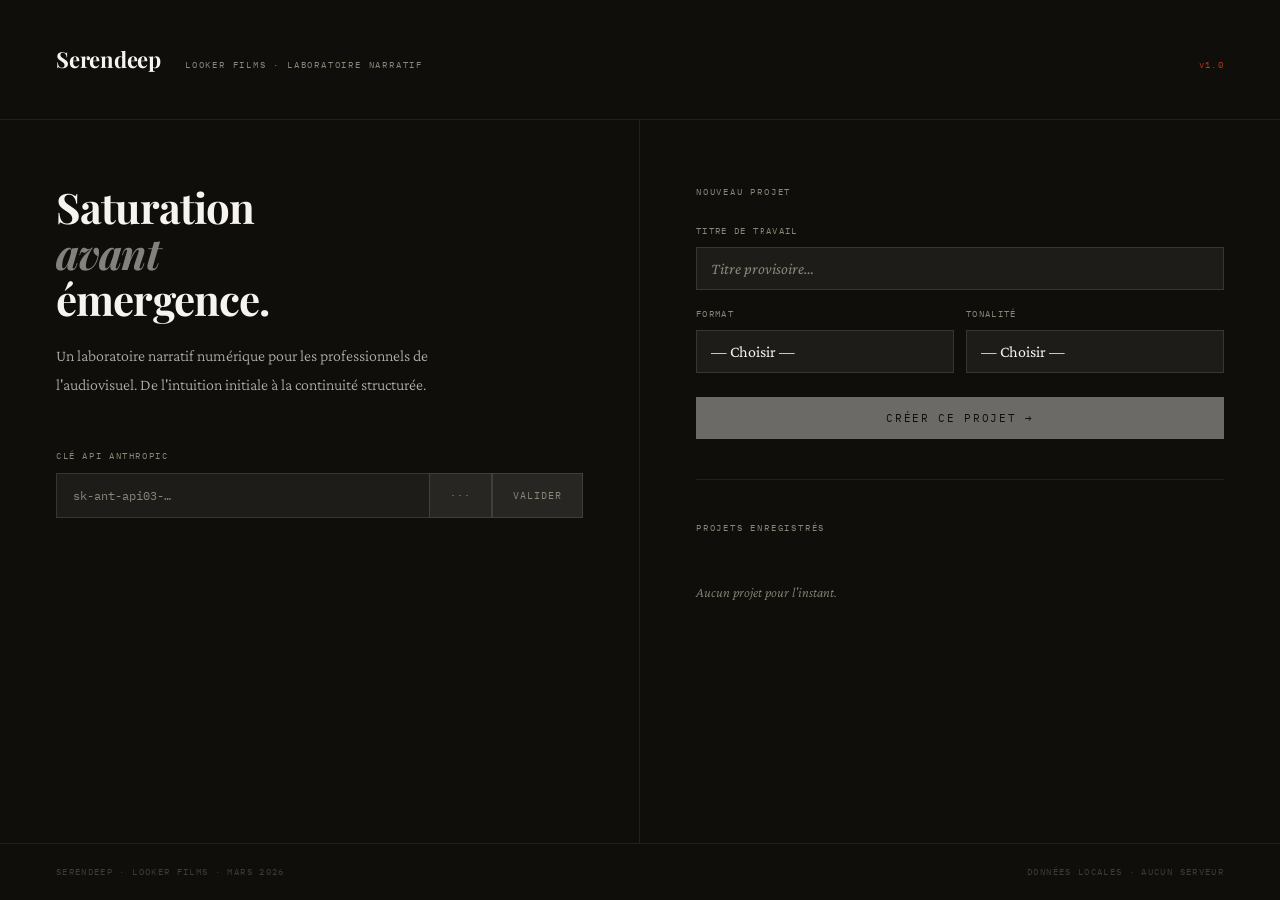
<file: index.html>
<!DOCTYPE html>
<html lang="fr">
<head>
<meta charset="UTF-8">
<meta name="viewport" content="width=device-width, initial-scale=1.0">
<title>Serendeep — Looker Films</title>
<link href="https://fonts.googleapis.com/css2?family=Playfair+Display:ital,wght@0,400;0,600;0,700;1,400;1,600&family=Crimson+Pro:ital,wght@0,300;0,400;0,600;1,300;1,400&family=IBM+Plex+Mono:wght@300;400;500&display=swap" rel="stylesheet">
<style>
  :root {
    --ink: #0f0e0b;
    --paper: #f7f4ef;
    --paper2: #eeeae3;
    --paper3: #e4dfd6;
    --white: #fdfcfa;
    --accent: #b83615;
    --muted: #8a8679;
    --border: #d4cfc6;
    --green: #2d5c3e;
  }

  * { margin: 0; padding: 0; box-sizing: border-box; }

  html, body {
    height: 100%;
    background: var(--ink);
    color: var(--paper);
    font-family: 'Crimson Pro', Georgia, serif;
    font-size: 17px;
    line-height: 1.75;
  }

  /* ── LAYOUT PRINCIPAL ── */
  #app {
    min-height: 100vh;
    display: flex;
    flex-direction: column;
  }

  /* ── LOADING ── */
  #loading {
    flex: 1;
    display: flex;
    align-items: center;
    justify-content: center;
  }
  .loading-dot {
    width: 6px; height: 6px;
    background: var(--muted);
    border-radius: 50%;
    display: inline-block;
    margin: 0 3px;
    animation: pulse 1.2s ease-in-out infinite;
  }
  .loading-dot:nth-child(2) { animation-delay: 0.2s; }
  .loading-dot:nth-child(3) { animation-delay: 0.4s; }
  @keyframes pulse {
    0%, 60%, 100% { opacity: 0.2; transform: scale(0.8); }
    30% { opacity: 1; transform: scale(1); }
  }

  /* ── ÉCRAN DÉMARRAGE ── */
  #ecran-demarrage {
    flex: 1;
    display: none;
    flex-direction: column;
  }

  /* HEADER MARQUE */
  .brand-header {
    padding: 40px 56px;
    border-bottom: 1px solid rgba(247,244,239,0.08);
    display: flex;
    align-items: baseline;
    gap: 24px;
  }
  .brand-title {
    font-family: 'Playfair Display', serif;
    font-size: 22px;
    font-weight: 700;
    letter-spacing: -0.01em;
  }
  .brand-sub {
    font-family: 'IBM Plex Mono', monospace;
    font-size: 9px;
    letter-spacing: 0.2em;
    text-transform: uppercase;
    color: var(--muted);
  }
  .brand-version {
    font-family: 'IBM Plex Mono', monospace;
    font-size: 9px;
    letter-spacing: 0.15em;
    color: var(--accent);
    margin-left: auto;
  }

  /* CORPS EN DEUX COLONNES */
  .demarrage-body {
    flex: 1;
    display: grid;
    grid-template-columns: 1fr 1fr;
    min-height: 0;
  }

  /* COLONNE GAUCHE — INTRO + CLE */
  .col-gauche {
    padding: 64px 56px;
    border-right: 1px solid rgba(247,244,239,0.08);
    display: flex;
    flex-direction: column;
    gap: 48px;
  }

  .intro-block {}
  .intro-title {
    font-family: 'Playfair Display', serif;
    font-size: 42px;
    font-weight: 700;
    line-height: 1.1;
    letter-spacing: -0.02em;
    margin-bottom: 20px;
  }
  .intro-title em {
    font-style: italic;
    color: rgba(247,244,239,0.5);
  }
  .intro-desc {
    font-size: 16px;
    font-weight: 300;
    color: rgba(247,244,239,0.7);
    line-height: 1.8;
    max-width: 420px;
  }

  /* Clé API */
  .cle-block {}
  .cle-label {
    font-family: 'IBM Plex Mono', monospace;
    font-size: 9px;
    letter-spacing: 0.18em;
    text-transform: uppercase;
    color: var(--muted);
    margin-bottom: 10px;
    display: block;
  }
  .cle-input-row {
    display: flex;
    gap: 0;
  }
  .cle-input {
    flex: 1;
    padding: 14px 16px;
    background: rgba(247,244,239,0.06);
    border: 1px solid rgba(247,244,239,0.12);
    border-right: none;
    color: var(--paper);
    font-family: 'IBM Plex Mono', monospace;
    font-size: 12px;
    outline: none;
    transition: border-color 0.2s;
  }
  .cle-input::placeholder { color: var(--muted); }
  .cle-input:focus { border-color: rgba(247,244,239,0.3); }
  .cle-input.cle-ok { border-color: rgba(45,92,62,0.6); }
  .cle-input.cle-err { border-color: rgba(184,54,21,0.6); }

  .cle-btn {
    padding: 14px 20px;
    background: rgba(247,244,239,0.1);
    border: 1px solid rgba(247,244,239,0.12);
    color: var(--muted);
    font-family: 'IBM Plex Mono', monospace;
    font-size: 10px;
    letter-spacing: 0.1em;
    text-transform: uppercase;
    cursor: pointer;
    transition: background 0.2s, color 0.2s;
  }
  .cle-btn:hover { background: rgba(247,244,239,0.16); color: var(--paper); }

  .cle-status {
    font-family: 'IBM Plex Mono', monospace;
    font-size: 10px;
    letter-spacing: 0.08em;
    margin-top: 8px;
    height: 16px;
    transition: color 0.2s;
  }
  .cle-status.ok { color: var(--green); }
  .cle-status.err { color: var(--accent); }

  /* COLONNE DROITE — PROJETS */
  .col-droite {
    padding: 64px 56px;
    display: flex;
    flex-direction: column;
    gap: 40px;
    overflow-y: auto;
  }

  /* Nouveau projet */
  .nouveau-projet-section {}
  .section-header {
    display: flex;
    align-items: center;
    justify-content: space-between;
    margin-bottom: 24px;
  }
  .section-title {
    font-family: 'IBM Plex Mono', monospace;
    font-size: 9px;
    letter-spacing: 0.2em;
    text-transform: uppercase;
    color: var(--muted);
  }

  .form-group { margin-bottom: 16px; }
  .form-label {
    font-family: 'IBM Plex Mono', monospace;
    font-size: 9px;
    letter-spacing: 0.15em;
    text-transform: uppercase;
    color: var(--muted);
    display: block;
    margin-bottom: 8px;
  }
  .form-input, .form-select {
    width: 100%;
    padding: 12px 14px;
    background: rgba(247,244,239,0.06);
    border: 1px solid rgba(247,244,239,0.12);
    color: var(--paper);
    font-family: 'Crimson Pro', serif;
    font-size: 16px;
    outline: none;
    transition: border-color 0.2s;
    -webkit-appearance: none;
  }
  .form-input::placeholder { color: var(--muted); font-style: italic; }
  .form-input:focus,
  .form-select:focus { border-color: rgba(247,244,239,0.3); }

  .form-select option { background: var(--ink); }

  .form-row { display: grid; grid-template-columns: 1fr 1fr; gap: 12px; }

  .btn-creer {
    width: 100%;
    padding: 14px;
    background: var(--paper);
    border: none;
    color: var(--ink);
    font-family: 'IBM Plex Mono', monospace;
    font-size: 11px;
    letter-spacing: 0.15em;
    text-transform: uppercase;
    cursor: pointer;
    transition: background 0.2s, color 0.2s;
    margin-top: 8px;
  }
  .btn-creer:hover { background: var(--accent); color: var(--paper); }
  .btn-creer:disabled { opacity: 0.4; cursor: not-allowed; }

  /* Liste projets */
  .projets-liste-section {}
  .projets-vide {
    font-size: 14px;
    font-weight: 300;
    color: var(--muted);
    font-style: italic;
    padding: 20px 0;
  }

  .projet-item {
    padding: 16px 20px;
    border: 1px solid rgba(247,244,239,0.1);
    margin-bottom: 8px;
    cursor: pointer;
    display: flex;
    align-items: center;
    gap: 16px;
    transition: background 0.15s, border-color 0.15s;
    background: rgba(247,244,239,0.03);
  }
  .projet-item:hover {
    background: rgba(247,244,239,0.07);
    border-color: rgba(247,244,239,0.2);
  }
  .projet-info { flex: 1; min-width: 0; }
  .projet-nom {
    font-family: 'Playfair Display', serif;
    font-size: 16px;
    font-weight: 600;
    white-space: nowrap;
    overflow: hidden;
    text-overflow: ellipsis;
    margin-bottom: 4px;
  }
  .projet-meta {
    font-family: 'IBM Plex Mono', monospace;
    font-size: 10px;
    color: var(--muted);
    letter-spacing: 0.08em;
  }
  .projet-phase {
    font-family: 'IBM Plex Mono', monospace;
    font-size: 9px;
    letter-spacing: 0.12em;
    text-transform: uppercase;
    padding: 3px 8px;
    border: 1px solid;
    flex-shrink: 0;
  }
  .projet-phase.p1 { color: var(--accent); border-color: rgba(184,54,21,0.3); }
  .projet-phase.p2 { color: #b8860b; border-color: rgba(184,134,11,0.3); }
  .projet-phase.p3 { color: var(--green); border-color: rgba(45,92,62,0.3); }

  .projet-delete {
    opacity: 0;
    padding: 6px 8px;
    background: transparent;
    border: 1px solid transparent;
    color: var(--muted);
    cursor: pointer;
    font-size: 14px;
    transition: opacity 0.15s, color 0.15s;
  }
  .projet-item:hover .projet-delete { opacity: 1; }
  .projet-delete:hover { color: var(--accent); border-color: rgba(184,54,21,0.3); }

  /* Séparateur */
  .separator {
    border: none;
    border-top: 1px solid rgba(247,244,239,0.08);
  }

  /* FOOTER */
  .demarrage-footer {
    padding: 20px 56px;
    border-top: 1px solid rgba(247,244,239,0.08);
    display: flex;
    align-items: center;
    justify-content: space-between;
  }
  .footer-text {
    font-family: 'IBM Plex Mono', monospace;
    font-size: 9px;
    letter-spacing: 0.15em;
    text-transform: uppercase;
    color: rgba(247,244,239,0.2);
  }

  /* ── TOAST ── */
  .toast {
    position: fixed;
    bottom: 32px; left: 50%;
    transform: translateX(-50%) translateY(16px);
    background: var(--paper);
    color: var(--ink);
    font-family: 'IBM Plex Mono', monospace;
    font-size: 11px;
    letter-spacing: 0.08em;
    padding: 12px 24px;
    z-index: 999;
    opacity: 0;
    transition: opacity 0.3s, transform 0.3s;
    pointer-events: none;
  }
  .toast.toast-visible { opacity: 1; transform: translateX(-50%) translateY(0); }
  .toast.toast-error { background: var(--accent); color: var(--paper); }

  /* ── RESPONSIVE ── */
  @media (max-width: 960px) {
    .demarrage-body { grid-template-columns: 1fr; }
    .col-gauche { border-right: none; border-bottom: 1px solid rgba(247,244,239,0.08); padding: 40px 32px; }
    .col-droite { padding: 40px 32px; }
    .brand-header { padding: 28px 32px; }
    .demarrage-footer { padding: 16px 32px; }
  }
</style>
</head>
<body>

<div id="app">

  <!-- LOADING -->
  <div id="loading">
    <span class="loading-dot"></span>
    <span class="loading-dot"></span>
    <span class="loading-dot"></span>
  </div>

  <!-- ÉCRAN DÉMARRAGE -->
  <div id="ecran-demarrage">

    <header class="brand-header">
      <span class="brand-title">Serendeep</span>
      <span class="brand-sub">Looker Films · Laboratoire narratif</span>
      <span class="brand-version">v1.0</span>
    </header>

    <div class="demarrage-body">

      <!-- COL GAUCHE -->
      <div class="col-gauche">

        <div class="intro-block">
          <h1 class="intro-title">
            Saturation<br><em>avant</em><br>émergence.
          </h1>
          <p class="intro-desc">
            Un laboratoire narratif numérique pour les professionnels de l'audiovisuel.
            De l'intuition initiale à la continuité structurée.
          </p>
        </div>

        <div class="cle-block">
          <span class="cle-label">Clé API Anthropic</span>
          <div class="cle-input-row">
            <input
              type="password"
              id="cle-input"
              class="cle-input"
              placeholder="sk-ant-api03-…"
              autocomplete="off"
              spellcheck="false"
            />
            <button class="cle-btn" id="cle-btn-toggle" title="Afficher / masquer">
              ···
            </button>
            <button class="cle-btn" id="cle-btn-valider">
              Valider
            </button>
          </div>
          <div class="cle-status" id="cle-status"></div>
        </div>

      </div>

      <!-- COL DROITE -->
      <div class="col-droite">

        <!-- NOUVEAU PROJET -->
        <div class="nouveau-projet-section">
          <div class="section-header">
            <span class="section-title">Nouveau projet</span>
          </div>

          <div class="form-group">
            <label class="form-label" for="proj-nom">Titre de travail</label>
            <input type="text" id="proj-nom" class="form-input" placeholder="Titre provisoire…" />
          </div>

          <div class="form-row">
            <div class="form-group">
              <label class="form-label" for="proj-format">Format</label>
              <select id="proj-format" class="form-select">
                <option value="">— Choisir —</option>
              </select>
            </div>
            <div class="form-group">
              <label class="form-label" for="proj-tonalite">Tonalité</label>
              <select id="proj-tonalite" class="form-select">
                <option value="">— Choisir —</option>
              </select>
            </div>
          </div>

          <button class="btn-creer" id="btn-creer" disabled>
            Créer ce projet →
          </button>
        </div>

        <hr class="separator">

        <!-- PROJETS EXISTANTS -->
        <div class="projets-liste-section">
          <div class="section-header">
            <span class="section-title">Projets enregistrés</span>
          </div>
          <div id="projets-liste">
            <p class="projets-vide">Aucun projet pour l'instant.</p>
          </div>
        </div>

      </div>
    </div>

    <footer class="demarrage-footer">
      <span class="footer-text">Serendeep · Looker Films · Mars 2026</span>
      <span class="footer-text">Données locales · Aucun serveur</span>
    </footer>

  </div><!-- /ecran-demarrage -->

</div><!-- /app -->

<!-- Toast -->
<div class="toast" id="toast"></div>

<!-- Scripts socle — inlinés -->
<script>
/**
 * data.js — Serendeep · Socle partagé
 * Structure de données · localStorage · Fonctions utilitaires
 * Règle : aucune logique d'interface. Données et fonctions pures uniquement.
 */

'use strict';

// ─────────────────────────────────────────────
// SCHÉMA JSON DU PROJET
// ─────────────────────────────────────────────

const PROJET_SCHEMA = {
  id: null,              // uuid généré à la création
  nom: '',
  format: '',            // Long-métrage / Série / Mini-série / Court-métrage / Téléfilm / Podcast narratif / Anthologie
  tonalite: '',
  created_at: null,
  updated_at: null,

  phase1: {
    nuages: [],          // tableau de nuages (max 20)
    combos: [],          // tableau de combinaisons
    teaser: null,        // teaser validé
    intention: '',       // intention auteur (facultatif)
    validated_at: null,
  },

  phase2: {
    fondateurs: {        // paramètres fondateurs Phase 2
      note_intention: '',
      personnage_central: '',
      desir: '',
      obstacle: '',
      question_thematique: '',
      registre: '',
      references: '',
    },
    structure_primaire: '',    // structure déclarée
    structure_secondaire: '',  // combinaison (optionnel)
    synopsis_pistes: [],       // pistes de travail
    synopsis_valide: null,
    personnages: [],           // cartes personnages
    validated_at: null,
  },

  phase3: {
    cartes: [],          // cartes N1/N2/N3
    notes_freud: [],     // exposés Freud validés
    validated_at: null,
  },

  phase4: {
    prompts: [],
    validated_at: null,
  },

  traçabilite: [],       // journal des validations
};

// ─────────────────────────────────────────────
// SCHÉMA NUAGE
// ─────────────────────────────────────────────

const NUAGE_SCHEMA = {
  id: null,
  etat: 'nouveau',        // nouveau / en_cours / valide / valide_combo
  contenu: '',            // texte libre
  image_b64: null,        // base64 de l'image si présente
  image_type: null,       // 'image/jpeg' | 'image/png' | 'image/webp'
  legende: '',            // légende auteur
  synthese: '',           // synthèse générée
  synthese_validee: false,
  dialogue: [],           // historique de conversation [{role, content}]
  mode_dialogue: 'developper', // developper | approfondir
  created_at: null,
  updated_at: null,
};

// ─────────────────────────────────────────────
// SCHÉMA COMBO
// ─────────────────────────────────────────────

const COMBO_SCHEMA = {
  id: null,
  titre: '',
  nuage_ids: [],          // références aux nuages (min 2, max 6)
  analyse: '',            // résultat analyse Claude
  synthese: '',
  synthese_validee: false,
  dialogue: [],
  mode_dialogue: 'developper',
  saved: false,
  created_at: null,
  updated_at: null,
};

// ─────────────────────────────────────────────
// SCHÉMA TEASER
// ─────────────────────────────────────────────

const TEASER_SCHEMA = {
  id: null,
  contenu: '',
  analyse_structure: '',
  dialogue: [],
  valide: false,
  created_at: null,
  validated_at: null,
};

// ─────────────────────────────────────────────
// SCHÉMA PERSONNAGE
// ─────────────────────────────────────────────

const PERSONNAGE_SCHEMA = {
  id: null,
  nom: '',
  niveau: 'principal',   // principal | secondaire | tertiaire
  arc: '',
  description: '',
  dialogue: [],
  valide: false,
  created_at: null,
};

// ─────────────────────────────────────────────
// SCHÉMA CARTE (Phase 3)
// ─────────────────────────────────────────────

const CARTE_SCHEMA = {
  id: null,
  titre: '',
  niveau: 'N1',           // N1 | N2 | N3
  acte: 1,
  position: 0,            // position dans la timeline
  contenu: '',
  notes: '',
  personnage_ids: [],
  dialogue: [],
  valide: false,
  created_at: null,
};

// ─────────────────────────────────────────────
// UTILITAIRES
// ─────────────────────────────────────────────

function generateId() {
  return Date.now().toString(36) + Math.random().toString(36).slice(2, 7);
}

function now() {
  return new Date().toISOString();
}

function deepClone(obj) {
  return JSON.parse(JSON.stringify(obj));
}

// ─────────────────────────────────────────────
// CLÉS LOCALSTORAGE
// ─────────────────────────────────────────────

const STORAGE_KEYS = {
  PROJETS_INDEX: 'serendeep_projets_index',
  PROJET_PREFIX: 'serendeep_projet_',
  PROJET_ACTIF: 'serendeep_projet_actif',
  API_KEY: 'serendeep_api_key',
};

// ─────────────────────────────────────────────
// GESTION PROJETS
// ─────────────────────────────────────────────

function getProjetIndex() {
  try {
    const raw = localStorage.getItem(STORAGE_KEYS.PROJETS_INDEX);
    return raw ? JSON.parse(raw) : [];
  } catch (e) {
    console.error('[data] getProjetIndex:', e);
    return [];
  }
}

function saveProjetIndex(index) {
  try {
    localStorage.setItem(STORAGE_KEYS.PROJETS_INDEX, JSON.stringify(index));
  } catch (e) {
    console.error('[data] saveProjetIndex:', e);
  }
}

function createProjet(nom, format, tonalite) {
  const id = generateId();
  const projet = deepClone(PROJET_SCHEMA);
  projet.id = id;
  projet.nom = nom;
  projet.format = format;
  projet.tonalite = tonalite;
  projet.created_at = now();
  projet.updated_at = now();

  // Sauvegarder le projet
  saveProjet(projet);

  // Mettre à jour l'index
  const index = getProjetIndex();
  index.push({ id, nom, format, tonalite, created_at: projet.created_at });
  saveProjetIndex(index);

  // Tracer la création
  logValidation(projet, 'projet_cree', { nom, format, tonalite });
  saveProjet(projet);

  return projet;
}

function getProjet(id) {
  try {
    const raw = localStorage.getItem(STORAGE_KEYS.PROJET_PREFIX + id);
    return raw ? JSON.parse(raw) : null;
  } catch (e) {
    console.error('[data] getProjet:', e);
    return null;
  }
}

function saveProjet(projet) {
  try {
    projet.updated_at = now();
    localStorage.setItem(
      STORAGE_KEYS.PROJET_PREFIX + projet.id,
      JSON.stringify(projet)
    );
    return true;
  } catch (e) {
    console.error('[data] saveProjet:', e);
    return false;
  }
}

function deleteProjet(id) {
  try {
    localStorage.removeItem(STORAGE_KEYS.PROJET_PREFIX + id);
    const index = getProjetIndex().filter(p => p.id !== id);
    saveProjetIndex(index);

    // Si c'était le projet actif, effacer
    if (getProjetActifId() === id) {
      localStorage.removeItem(STORAGE_KEYS.PROJET_ACTIF);
    }
    return true;
  } catch (e) {
    console.error('[data] deleteProjet:', e);
    return false;
  }
}

function getProjetActifId() {
  return localStorage.getItem(STORAGE_KEYS.PROJET_ACTIF);
}

function setProjetActif(id) {
  localStorage.setItem(STORAGE_KEYS.PROJET_ACTIF, id);
}

function getProjetActif() {
  const id = getProjetActifId();
  return id ? getProjet(id) : null;
}

// ─────────────────────────────────────────────
// GESTION NUAGES
// ─────────────────────────────────────────────

function createNuage(projetId, options = {}) {
  const projet = getProjet(projetId);
  if (!projet) return null;

  if (projet.phase1.nuages.length >= 20) {
    console.warn('[data] Maximum 20 nuages par projet');
    return null;
  }

  const nuage = deepClone(NUAGE_SCHEMA);
  nuage.id = generateId();
  nuage.contenu = options.contenu || '';
  nuage.image_b64 = options.image_b64 || null;
  nuage.image_type = options.image_type || null;
  nuage.legende = options.legende || '';
  nuage.etat = 'nouveau';
  nuage.created_at = now();
  nuage.updated_at = now();

  projet.phase1.nuages.push(nuage);
  saveProjet(projet);
  return nuage;
}

function updateNuage(projetId, nuageId, updates) {
  const projet = getProjet(projetId);
  if (!projet) return null;

  const idx = projet.phase1.nuages.findIndex(n => n.id === nuageId);
  if (idx === -1) return null;

  Object.assign(projet.phase1.nuages[idx], updates);
  projet.phase1.nuages[idx].updated_at = now();
  saveProjet(projet);
  return projet.phase1.nuages[idx];
}

function getNuage(projetId, nuageId) {
  const projet = getProjet(projetId);
  if (!projet) return null;
  return projet.phase1.nuages.find(n => n.id === nuageId) || null;
}

function deleteNuage(projetId, nuageId) {
  const projet = getProjet(projetId);
  if (!projet) return false;

  const nuage = projet.phase1.nuages.find(n => n.id === nuageId);
  if (!nuage) return false;

  // Protection : nuage appartenant à un combo sauvegardé
  const combosActifs = projet.phase1.combos.filter(c => c.saved);
  const protege = combosActifs.some(c => c.nuage_ids.includes(nuageId));
  if (protege) {
    console.warn('[data] Nuage protégé — appartient à un combo sauvegardé');
    return false;
  }

  projet.phase1.nuages = projet.phase1.nuages.filter(n => n.id !== nuageId);
  saveProjet(projet);
  return true;
}

function validerNuage(projetId, nuageId, synthese) {
  const projet = getProjet(projetId);
  if (!projet) return null;

  const nuage = updateNuage(projetId, nuageId, {
    synthese,
    synthese_validee: true,
    etat: 'valide',
  });

  if (nuage) {
    logValidation(projet, 'nuage_valide', { nuage_id: nuageId });
    saveProjet(projet);
  }

  return nuage;
}

function addMessageNuage(projetId, nuageId, role, content) {
  const projet = getProjet(projetId);
  if (!projet) return null;

  const idx = projet.phase1.nuages.findIndex(n => n.id === nuageId);
  if (idx === -1) return null;

  projet.phase1.nuages[idx].dialogue.push({ role, content, ts: now() });
  if (projet.phase1.nuages[idx].etat === 'nouveau') {
    projet.phase1.nuages[idx].etat = 'en_cours';
  }
  projet.phase1.nuages[idx].updated_at = now();
  saveProjet(projet);
  return projet.phase1.nuages[idx];
}

function getNuagesValides(projetId) {
  const projet = getProjet(projetId);
  if (!projet) return [];
  return projet.phase1.nuages.filter(n => n.synthese_validee);
}

function saveNuageImage(projetId, nuageId, image_b64, image_type) {
  return updateNuage(projetId, nuageId, { image_b64, image_type });
}

// ─────────────────────────────────────────────
// GESTION COMBOS
// ─────────────────────────────────────────────

function createCombo(projetId, nuageIds, titre = '') {
  const projet = getProjet(projetId);
  if (!projet) return null;

  if (nuageIds.length < 2 || nuageIds.length > 6) {
    console.warn('[data] Un combo nécessite entre 2 et 6 nuages');
    return null;
  }

  const combo = deepClone(COMBO_SCHEMA);
  combo.id = generateId();
  combo.titre = titre;
  combo.nuage_ids = nuageIds;
  combo.created_at = now();
  combo.updated_at = now();

  projet.phase1.combos.push(combo);

  // Marquer les nuages comme valide_combo
  nuageIds.forEach(nid => {
    const idx = projet.phase1.nuages.findIndex(n => n.id === nid);
    if (idx !== -1) {
      projet.phase1.nuages[idx].etat = 'valide_combo';
    }
  });

  saveProjet(projet);
  return combo;
}

function updateCombo(projetId, comboId, updates) {
  const projet = getProjet(projetId);
  if (!projet) return null;

  const idx = projet.phase1.combos.findIndex(c => c.id === comboId);
  if (idx === -1) return null;

  Object.assign(projet.phase1.combos[idx], updates);
  projet.phase1.combos[idx].updated_at = now();
  saveProjet(projet);
  return projet.phase1.combos[idx];
}

function addMessageCombo(projetId, comboId, role, content) {
  const projet = getProjet(projetId);
  if (!projet) return null;

  const idx = projet.phase1.combos.findIndex(c => c.id === comboId);
  if (idx === -1) return null;

  projet.phase1.combos[idx].dialogue.push({ role, content, ts: now() });
  projet.phase1.combos[idx].updated_at = now();
  saveProjet(projet);
  return projet.phase1.combos[idx];
}

function sauvegarderCombo(projetId, comboId, synthese) {
  return updateCombo(projetId, comboId, { synthese, synthese_validee: true, saved: true });
}

// ─────────────────────────────────────────────
// GESTION TEASER
// ─────────────────────────────────────────────

function createTeaser(projetId, contenu = '') {
  const projet = getProjet(projetId);
  if (!projet) return null;

  const teaser = deepClone(TEASER_SCHEMA);
  teaser.id = generateId();
  teaser.contenu = contenu;
  teaser.created_at = now();

  projet.phase1.teaser = teaser;
  saveProjet(projet);
  return teaser;
}

function updateTeaser(projetId, updates) {
  const projet = getProjet(projetId);
  if (!projet || !projet.phase1.teaser) return null;

  Object.assign(projet.phase1.teaser, updates);
  saveProjet(projet);
  return projet.phase1.teaser;
}

function validerTeaser(projetId, intention = '') {
  const projet = getProjet(projetId);
  if (!projet || !projet.phase1.teaser) return null;

  projet.phase1.teaser.valide = true;
  projet.phase1.teaser.validated_at = now();
  projet.phase1.intention = intention;
  projet.phase1.validated_at = now();

  logValidation(projet, 'teaser_valide', { intention });
  saveProjet(projet);
  return projet.phase1.teaser;
}

// ─────────────────────────────────────────────
// GESTION PHASE 2 — FONDATEURS + SYNOPSIS
// ─────────────────────────────────────────────

function updateFondateurs(projetId, champs) {
  const projet = getProjet(projetId);
  if (!projet) return null;

  Object.assign(projet.phase2.fondateurs, champs);
  saveProjet(projet);
  return projet.phase2.fondateurs;
}

function setStructure(projetId, primaire, secondaire = '') {
  const projet = getProjet(projetId);
  if (!projet) return null;

  projet.phase2.structure_primaire = primaire;
  projet.phase2.structure_secondaire = secondaire;
  saveProjet(projet);
  return projet;
}

function addPisteSynopsis(projetId, contenu) {
  const projet = getProjet(projetId);
  if (!projet) return null;

  const piste = { id: generateId(), contenu, created_at: now() };
  projet.phase2.synopsis_pistes.push(piste);
  saveProjet(projet);
  return piste;
}

function validerSynopsis(projetId, contenu) {
  const projet = getProjet(projetId);
  if (!projet) return null;

  projet.phase2.synopsis_valide = { contenu, validated_at: now() };
  logValidation(projet, 'synopsis_valide', {});
  saveProjet(projet);
  return projet.phase2.synopsis_valide;
}

// ─────────────────────────────────────────────
// GESTION PERSONNAGES
// ─────────────────────────────────────────────

function setPersonnages(projetId, personnages) {
  const projet = getProjet(projetId);
  if (!projet) return null;

  projet.phase2.personnages = personnages.map(p => {
    const card = deepClone(PERSONNAGE_SCHEMA);
    Object.assign(card, p);
    card.id = card.id || generateId();
    card.created_at = card.created_at || now();
    return card;
  });
  saveProjet(projet);
  return projet.phase2.personnages;
}

function validerPersonnage(projetId, personnageId) {
  const projet = getProjet(projetId);
  if (!projet) return null;

  const idx = projet.phase2.personnages.findIndex(p => p.id === personnageId);
  if (idx === -1) return null;

  projet.phase2.personnages[idx].valide = true;
  logValidation(projet, 'personnage_valide', { personnage_id: personnageId });
  saveProjet(projet);
  return projet.phase2.personnages[idx];
}

// ─────────────────────────────────────────────
// GESTION CARTES (Phase 3)
// ─────────────────────────────────────────────

function setCartes(projetId, cartes) {
  const projet = getProjet(projetId);
  if (!projet) return null;

  projet.phase3.cartes = cartes.map(c => {
    const carte = deepClone(CARTE_SCHEMA);
    Object.assign(carte, c);
    carte.id = carte.id || generateId();
    carte.created_at = carte.created_at || now();
    return carte;
  });
  saveProjet(projet);
  return projet.phase3.cartes;
}

function updateCarte(projetId, carteId, updates) {
  const projet = getProjet(projetId);
  if (!projet) return null;

  const idx = projet.phase3.cartes.findIndex(c => c.id === carteId);
  if (idx === -1) return null;

  Object.assign(projet.phase3.cartes[idx], updates);
  saveProjet(projet);
  return projet.phase3.cartes[idx];
}

function addMessageCarte(projetId, carteId, role, content) {
  const projet = getProjet(projetId);
  if (!projet) return null;

  const idx = projet.phase3.cartes.findIndex(c => c.id === carteId);
  if (idx === -1) return null;

  projet.phase3.cartes[idx].dialogue.push({ role, content, ts: now() });
  saveProjet(projet);
  return projet.phase3.cartes[idx];
}

function validerCarte(projetId, carteId) {
  return updateCarte(projetId, carteId, { valide: true });
}

function addNoteFreud(projetId, expose) {
  const projet = getProjet(projetId);
  if (!projet) return null;

  const note = { id: generateId(), expose, created_at: now(), valide: false };
  projet.phase3.notes_freud.push(note);
  saveProjet(projet);
  return note;
}

function validerNoteFreud(projetId, noteId) {
  const projet = getProjet(projetId);
  if (!projet) return null;

  const idx = projet.phase3.notes_freud.findIndex(n => n.id === noteId);
  if (idx === -1) return null;

  projet.phase3.notes_freud[idx].valide = true;
  saveProjet(projet);
  return projet.phase3.notes_freud[idx];
}

// ─────────────────────────────────────────────
// TRAÇABILITÉ
// ─────────────────────────────────────────────

function logValidation(projet, action, contexte) {
  if (!projet.traçabilite) projet.traçabilite = [];
  projet.traçabilite.push({
    action,
    contexte,
    ts: now(),
  });
}

// ─────────────────────────────────────────────
// CLÉ API
// ─────────────────────────────────────────────

function getApiKey() {
  return localStorage.getItem(STORAGE_KEYS.API_KEY) || '';
}

function setApiKey(key) {
  localStorage.setItem(STORAGE_KEYS.API_KEY, key);
}

function hasApiKey() {
  return !!getApiKey();
}

// ─────────────────────────────────────────────
// EXPORT (accès global)
// ─────────────────────────────────────────────

window.SD = window.SD || {};
window.SD.data = {
  // Constantes
  FORMATS: ['Long-métrage', 'Série', 'Mini-série (3–6 épisodes)', 'Court-métrage', 'Téléfilm', 'Podcast narratif', 'Anthologie'],
  TONALITES: ['Comédie', 'Thriller', 'Drame', 'Hybride', 'Dystopie', 'Horreur psychologique', 'Comédie grinçante', 'Drame romantique', 'Aventure', 'Autre'],
  STRUCTURES: ['Aristote / 3 actes', 'Truby — 22 marches', 'Blake Snyder / Save the Cat', 'Freytag — 5 actes', 'Nolan non-linéaire', 'Simon polyphonique', 'Récit par résonance'],

  // Projet
  getProjetIndex,
  createProjet,
  getProjet,
  saveProjet,
  deleteProjet,
  getProjetActifId,
  setProjetActif,
  getProjetActif,

  // Nuages
  createNuage,
  updateNuage,
  getNuage,
  deleteNuage,
  validerNuage,
  addMessageNuage,
  getNuagesValides,
  saveNuageImage,

  // Combos
  createCombo,
  updateCombo,
  addMessageCombo,
  sauvegarderCombo,

  // Teaser
  createTeaser,
  updateTeaser,
  validerTeaser,

  // Phase 2
  updateFondateurs,
  setStructure,
  addPisteSynopsis,
  validerSynopsis,
  setPersonnages,
  validerPersonnage,

  // Phase 3
  setCartes,
  updateCarte,
  addMessageCarte,
  validerCarte,
  addNoteFreud,
  validerNoteFreud,

  // Utilitaires
  generateId,
  now,
  getApiKey,
  setApiKey,
  hasApiKey,
};

</script>
<script>
/**
 * api.js — Serendeep · Socle partagé
 * Transport API Anthropic — texte + images base64
 * Règle : aucune logique narrative. Transport uniquement.
 */

'use strict';

const ANTHROPIC_API_URL = 'https://api.anthropic.com/v1/messages';
const MODEL = 'claude-opus-4-5';
const API_VERSION = '2023-06-01';

// ─────────────────────────────────────────────
// FONCTION PRINCIPALE
// ─────────────────────────────────────────────

/**
 * callClaude — Appel API Anthropic
 * @param {Array}  messages      — [{role: 'user'|'assistant', content: string|Array}]
 * @param {string} systemPrompt  — prompt système
 * @param {Object} options       — { max_tokens, onStream, signal }
 * @returns {Promise<string>}    — texte de la réponse
 */
async function callClaude(messages, systemPrompt = '', options = {}) {
  const apiKey = window.SD.data.getApiKey();
  if (!apiKey) {
    throw new Error('Clé API manquante. Veuillez saisir votre clé API Anthropic.');
  }

  const {
    max_tokens = 2048,
    onStream = null,
    signal = null,
  } = options;

  // Construction du payload
  const payload = {
    model: MODEL,
    max_tokens,
    messages: messages.map(normalizeMessage),
  };

  if (systemPrompt) {
    payload.system = systemPrompt;
  }

  // Streaming si callback fourni
  if (onStream) {
    return callClaudeStream(payload, onStream, signal);
  }

  // Appel standard
  try {
    const response = await fetch(ANTHROPIC_API_URL, {
      method: 'POST',
      headers: buildHeaders(apiKey),
      body: JSON.stringify(payload),
      signal,
    });

    if (!response.ok) {
      const err = await parseError(response);
      throw new Error(err);
    }

    const data = await response.json();
    return extractText(data);

  } catch (e) {
    if (e.name === 'AbortError') {
      throw new Error('Requête annulée');
    }
    throw e;
  }
}

// ─────────────────────────────────────────────
// STREAMING
// ─────────────────────────────────────────────

async function callClaudeStream(payload, onStream, signal) {
  const apiKey = window.SD.data.getApiKey();

  const response = await fetch(ANTHROPIC_API_URL, {
    method: 'POST',
    headers: buildHeaders(apiKey),
    body: JSON.stringify({ ...payload, stream: true }),
    signal,
  });

  if (!response.ok) {
    const err = await parseError(response);
    throw new Error(err);
  }

  const reader = response.body.getReader();
  const decoder = new TextDecoder();
  let fullText = '';

  while (true) {
    const { done, value } = await reader.read();
    if (done) break;

    const chunk = decoder.decode(value, { stream: true });
    const lines = chunk.split('\n');

    for (const line of lines) {
      if (!line.startsWith('data: ')) continue;
      const data = line.slice(6).trim();
      if (data === '[DONE]') continue;

      try {
        const parsed = JSON.parse(data);
        if (parsed.type === 'content_block_delta' && parsed.delta?.text) {
          fullText += parsed.delta.text;
          onStream(parsed.delta.text, fullText);
        }
      } catch (_) {
        // Ignorer les lignes mal formées
      }
    }
  }

  return fullText;
}

// ─────────────────────────────────────────────
// HELPERS
// ─────────────────────────────────────────────

function buildHeaders(apiKey) {
  return {
    'Content-Type': 'application/json',
    'x-api-key': apiKey,
    'anthropic-version': API_VERSION,
    'anthropic-dangerous-direct-browser-calls': 'true',
  };
}

/**
 * normalizeMessage — normalise un message pour l'API
 * Gère les formats string et Array (multi-modal)
 */
function normalizeMessage(msg) {
  if (typeof msg.content === 'string') {
    return { role: msg.role, content: msg.content };
  }
  // Content est déjà un tableau (format multi-modal)
  return { role: msg.role, content: msg.content };
}

/**
 * buildImageMessage — construit un message utilisateur avec image base64
 * @param {string} image_b64   — données base64 de l'image
 * @param {string} image_type  — 'image/jpeg' | 'image/png' | 'image/webp'
 * @param {string} textContent — texte accompagnant l'image
 * @returns {Object}           — message au format API
 */
function buildImageMessage(image_b64, image_type, textContent = '') {
  const content = [
    {
      type: 'image',
      source: {
        type: 'base64',
        media_type: image_type,
        data: image_b64,
      },
    },
  ];

  if (textContent) {
    content.push({ type: 'text', text: textContent });
  }

  return { role: 'user', content };
}

/**
 * extractText — extrait le texte d'une réponse API
 */
function extractText(data) {
  if (!data.content || !data.content.length) return '';
  return data.content
    .filter(block => block.type === 'text')
    .map(block => block.text)
    .join('');
}

/**
 * parseError — parse un message d'erreur API
 */
async function parseError(response) {
  try {
    const data = await response.json();
    const msg = data.error?.message || `HTTP ${response.status}`;
    return `Erreur API Anthropic : ${msg}`;
  } catch (_) {
    return `Erreur HTTP ${response.status}`;
  }
}

/**
 * validateApiKey — vérifie qu'une clé est fonctionnelle
 * Appel minimal pour tester la clé
 */
async function validateApiKey(apiKey) {
  try {
    const response = await fetch(ANTHROPIC_API_URL, {
      method: 'POST',
      headers: buildHeaders(apiKey),
      body: JSON.stringify({
        model: MODEL,
        max_tokens: 10,
        messages: [{ role: 'user', content: 'test' }],
      }),
    });

    if (response.status === 401) return { valid: false, error: 'Clé invalide ou expirée' };
    if (response.status === 400) return { valid: true }; // Erreur de format, mais clé OK
    if (response.ok) return { valid: true };

    const data = await response.json().catch(() => ({}));
    return { valid: false, error: data.error?.message || `HTTP ${response.status}` };
  } catch (e) {
    return { valid: false, error: e.message };
  }
}

// ─────────────────────────────────────────────
// EXPORT
// ─────────────────────────────────────────────

window.SD = window.SD || {};
window.SD.api = {
  callClaude,
  buildImageMessage,
  validateApiKey,
};

</script>
<script>
/**
 * bridge.js — Serendeep · Socle partagé
 * Navigation inter-phases · Sas de transition · Verrouillage
 */

'use strict';

// ─────────────────────────────────────────────
// CONDITIONS D'ACCÈS PAR PHASE
// ─────────────────────────────────────────────

/**
 * canAccessPhase — vérifie si une phase est accessible
 * @param {Object} projet
 * @param {number} phase — 1, 2, 3, 4
 * @returns {{ ok: boolean, reason?: string }}
 */
function canAccessPhase(projet, phase) {
  if (!projet) return { ok: false, reason: 'Projet introuvable' };

  switch (phase) {
    case 1:
      return { ok: true };

    case 2:
      if (!projet.phase1.teaser?.valide) {
        return { ok: false, reason: 'Phase 1 non complétée — un teaser validé est requis pour accéder à la Phase 2.' };
      }
      return { ok: true };

    case 3:
      if (!projet.phase2.synopsis_valide) {
        return { ok: false, reason: 'Phase 2 non complétée — un synopsis validé est requis pour accéder à la Phase 3.' };
      }
      const personnagesValides = projet.phase2.personnages.filter(p => p.valide);
      if (personnagesValides.length === 0) {
        return { ok: false, reason: 'Phase 2 non complétée — au moins un personnage validé est requis.' };
      }
      return { ok: true };

    case 4:
      if (!projet.phase3.validated_at) {
        return { ok: false, reason: 'Phase 3 non validée — compléter la Phase 3 avant d\'accéder au Mood board.' };
      }
      return { ok: true };

    default:
      return { ok: false, reason: 'Phase inconnue' };
  }
}

// ─────────────────────────────────────────────
// ROUTING
// ─────────────────────────────────────────────

/**
 * navigateTo — navigation vers une page
 * Vérifie les conditions d'accès avant de naviguer
 */
function navigateTo(page, projetId = null) {
  const cible = projetId ? `${page}?projet=${projetId}` : page;

  // Vérifications pour les phases
  const phaseMatch = page.match(/phase(\d)/);
  if (phaseMatch) {
    const phase = parseInt(phaseMatch[1]);
    const projet = projetId ? window.SD.data.getProjet(projetId) : window.SD.data.getProjetActif();

    if (projet) {
      const check = canAccessPhase(projet, phase);
      if (!check.ok) {
        showAccessError(check.reason);
        return false;
      }
    }
  }

  window.location.href = cible;
  return true;
}

/**
 * getProjetFromUrl — récupère l'ID projet depuis les params URL
 */
function getProjetFromUrl() {
  const params = new URLSearchParams(window.location.search);
  return params.get('projet');
}

/**
 * getCurrentPhase — détermine la phase actuelle depuis l'URL
 */
function getCurrentPhase() {
  const path = window.location.pathname;
  const match = path.match(/phase(\d)/);
  return match ? parseInt(match[1]) : null;
}

// ─────────────────────────────────────────────
// SAS DE TRANSITION PHASE 1 → PHASE 2
// ─────────────────────────────────────────────

/**
 * openSasTransition — affiche le sas de transition
 * Claude n'intervient pas dans le sas — c'est le moment de l'auteur.
 * @param {Object} projet
 * @param {Function} onConfirm — callback avec intention
 */
function openSasTransition(projet, onConfirm) {
  const teaser = projet.phase1.teaser;
  if (!teaser?.valide) return;

  // Créer le modal sas
  const overlay = document.createElement('div');
  overlay.className = 'sas-overlay';
  overlay.innerHTML = `
    <div class="sas-modal">
      <div class="sas-header">
        <span class="sas-label">Sas de transition</span>
        <h2 class="sas-title">Phase 1 → Phase 2</h2>
      </div>

      <div class="sas-section">
        <div class="sas-section-label">Votre teaser validé</div>
        <div class="sas-teaser">${escapeHtml(teaser.contenu)}</div>
      </div>

      <div class="sas-section">
        <div class="sas-section-label">Intention de l'auteur <span class="sas-optional">(facultatif)</span></div>
        <p class="sas-hint">Ce texte n'est pas vu par Claude dans ce sas. Il deviendra un ancrage pour la Phase 2.</p>
        <textarea
          id="sas-intention"
          class="sas-textarea"
          placeholder="Ce projet cherche à…"
          rows="5"
        >${escapeHtml(projet.phase1.intention || '')}</textarea>
      </div>

      <div class="sas-actions">
        <button class="sas-btn-secondary" id="sas-cancel">Revenir</button>
        <button class="sas-btn-primary" id="sas-confirm">Entrer en Phase 2</button>
      </div>
    </div>
  `;

  document.body.appendChild(overlay);
  requestAnimationFrame(() => overlay.classList.add('sas-visible'));

  // Handlers
  overlay.querySelector('#sas-cancel').addEventListener('click', () => {
    overlay.classList.remove('sas-visible');
    setTimeout(() => overlay.remove(), 300);
  });

  overlay.querySelector('#sas-confirm').addEventListener('click', () => {
    const intention = overlay.querySelector('#sas-intention').value.trim();
    overlay.classList.remove('sas-visible');
    setTimeout(() => {
      overlay.remove();
      onConfirm(intention);
    }, 300);
  });
}

// ─────────────────────────────────────────────
// ÉTAT DE PROGRESSION
// ─────────────────────────────────────────────

/**
 * getProgressionProjet — résumé de l'avancement d'un projet
 */
function getProgressionProjet(projet) {
  if (!projet) return null;

  const nuagesValides = projet.phase1.nuages.filter(n => n.synthese_validee).length;
  const combosActifs = projet.phase1.combos.filter(c => c.saved).length;
  const teaserValide = !!projet.phase1.teaser?.valide;
  const synopsisValide = !!projet.phase2.synopsis_valide;
  const personnagesValides = projet.phase2.personnages.filter(p => p.valide).length;
  const cartesValidees = projet.phase3.cartes.filter(c => c.valide).length;
  const cartesTotal = projet.phase3.cartes.length;

  return {
    phase1: {
      nuages: { valides: nuagesValides, total: projet.phase1.nuages.length },
      combos: { actifs: combosActifs, total: projet.phase1.combos.length },
      teaser: teaserValide,
      complete: teaserValide,
    },
    phase2: {
      synopsis: synopsisValide,
      personnages: personnagesValides,
      complete: synopsisValide && personnagesValides > 0,
    },
    phase3: {
      cartes: { validees: cartesValidees, total: cartesTotal },
      complete: !!projet.phase3.validated_at,
    },
    phaseActive: teaserValide
      ? (synopsisValide ? (projet.phase3.validated_at ? 4 : 3) : 2)
      : 1,
  };
}

// ─────────────────────────────────────────────
// HELPERS UI
// ─────────────────────────────────────────────

function showAccessError(reason) {
  const toast = document.createElement('div');
  toast.className = 'bridge-toast bridge-toast-error';
  toast.textContent = reason;
  document.body.appendChild(toast);

  requestAnimationFrame(() => toast.classList.add('bridge-toast-visible'));
  setTimeout(() => {
    toast.classList.remove('bridge-toast-visible');
    setTimeout(() => toast.remove(), 400);
  }, 4000);
}

function escapeHtml(str) {
  return String(str)
    .replace(/&/g, '&amp;')
    .replace(/</g, '&lt;')
    .replace(/>/g, '&gt;')
    .replace(/"/g, '&quot;');
}

// ─────────────────────────────────────────────
// CSS DU SAS (injecté dynamiquement)
// ─────────────────────────────────────────────

function injectSasStyles() {
  if (document.getElementById('sd-bridge-styles')) return;

  const style = document.createElement('style');
  style.id = 'sd-bridge-styles';
  style.textContent = `
    .sas-overlay {
      position: fixed; inset: 0;
      background: rgba(15,14,11,0.85);
      z-index: 1000;
      display: flex; align-items: center; justify-content: center;
      padding: 24px;
      opacity: 0;
      transition: opacity 0.3s ease;
    }
    .sas-overlay.sas-visible { opacity: 1; }

    .sas-modal {
      background: #f7f4ef;
      max-width: 680px; width: 100%;
      max-height: 90vh;
      overflow-y: auto;
      transform: translateY(16px);
      transition: transform 0.3s ease;
    }
    .sas-overlay.sas-visible .sas-modal { transform: translateY(0); }

    .sas-header {
      background: #0f0e0b;
      color: #f7f4ef;
      padding: 32px 40px;
    }
    .sas-label {
      font-family: 'IBM Plex Mono', monospace;
      font-size: 9px; letter-spacing: 0.2em;
      text-transform: uppercase; color: #8a8679;
      display: block; margin-bottom: 8px;
    }
    .sas-title {
      font-family: 'Playfair Display', serif;
      font-size: 24px; font-weight: 600;
    }
    .sas-section { padding: 28px 40px; border-bottom: 1px solid #d4cfc6; }
    .sas-section:last-of-type { border-bottom: none; }

    .sas-section-label {
      font-family: 'IBM Plex Mono', monospace;
      font-size: 9px; letter-spacing: 0.15em;
      text-transform: uppercase; color: #8a8679;
      margin-bottom: 12px;
    }
    .sas-optional { color: #b83615; margin-left: 8px; }
    .sas-hint { font-size: 13px; color: #8a8679; font-style: italic; margin-bottom: 12px; }

    .sas-teaser {
      font-family: 'Crimson Pro', serif;
      font-size: 16px; line-height: 1.8;
      background: #eeeae3; padding: 20px 24px;
      border-left: 3px solid #b83615;
      white-space: pre-wrap;
    }
    .sas-textarea {
      width: 100%; padding: 16px;
      border: 1px solid #d4cfc6; background: white;
      font-family: 'Crimson Pro', serif;
      font-size: 15px; line-height: 1.7; color: #0f0e0b;
      resize: vertical; outline: none;
    }
    .sas-textarea:focus { border-color: #0f0e0b; }

    .sas-actions {
      display: flex; gap: 12px; justify-content: flex-end;
      padding: 24px 40px;
      background: #eeeae3;
    }
    .sas-btn-secondary {
      padding: 10px 24px;
      font-family: 'IBM Plex Mono', monospace;
      font-size: 11px; letter-spacing: 0.12em; text-transform: uppercase;
      background: transparent; border: 1px solid #d4cfc6;
      color: #8a8679; cursor: pointer;
      transition: border-color 0.2s;
    }
    .sas-btn-secondary:hover { border-color: #8a8679; color: #0f0e0b; }

    .sas-btn-primary {
      padding: 10px 28px;
      font-family: 'IBM Plex Mono', monospace;
      font-size: 11px; letter-spacing: 0.12em; text-transform: uppercase;
      background: #0f0e0b; border: 1px solid #0f0e0b;
      color: #f7f4ef; cursor: pointer;
      transition: background 0.2s;
    }
    .sas-btn-primary:hover { background: #b83615; border-color: #b83615; }

    /* Toast bridge */
    .bridge-toast {
      position: fixed; bottom: 32px; left: 50%; transform: translateX(-50%) translateY(16px);
      background: #0f0e0b; color: #f7f4ef;
      font-family: 'IBM Plex Mono', monospace; font-size: 11px;
      letter-spacing: 0.08em; padding: 12px 24px;
      z-index: 2000; opacity: 0;
      transition: opacity 0.3s, transform 0.3s;
    }
    .bridge-toast.bridge-toast-error { background: #b83615; }
    .bridge-toast.bridge-toast-visible { opacity: 1; transform: translateX(-50%) translateY(0); }
  `;

  document.head.appendChild(style);
}

// Auto-injecter les styles au chargement
if (document.readyState === 'loading') {
  document.addEventListener('DOMContentLoaded', injectSasStyles);
} else {
  injectSasStyles();
}

// ─────────────────────────────────────────────
// EXPORT
// ─────────────────────────────────────────────

window.SD = window.SD || {};
window.SD.bridge = {
  canAccessPhase,
  navigateTo,
  getProjetFromUrl,
  getCurrentPhase,
  openSasTransition,
  getProgressionProjet,
};

</script>

<script>
'use strict';

// ─────────────────────────────────────────────
// INIT
// ─────────────────────────────────────────────

let cleValidee = false;

document.addEventListener('DOMContentLoaded', init);

function init() {
  // Peupler les selects
  const { FORMATS, TONALITES } = window.SD.data;
  const selFormat = document.getElementById('proj-format');
  const selTonalite = document.getElementById('proj-tonalite');

  FORMATS.forEach(f => {
    const opt = document.createElement('option');
    opt.value = f; opt.textContent = f;
    selFormat.appendChild(opt);
  });

  TONALITES.forEach(t => {
    const opt = document.createElement('option');
    opt.value = t; opt.textContent = t;
    selTonalite.appendChild(opt);
  });

  // Restaurer la clé si déjà saisie
  const cleExistante = window.SD.data.getApiKey();
  if (cleExistante) {
    document.getElementById('cle-input').value = cleExistante;
    setCleStatus('ok', '✓ Clé chargée depuis la session précédente');
    cleValidee = true;
  }

  // Charger la liste des projets
  renderProjetsList();

  // Event listeners
  bindEvents();

  // Afficher l'écran
  document.getElementById('loading').style.display = 'none';
  const ecran = document.getElementById('ecran-demarrage');
  ecran.style.display = 'flex';
  requestAnimationFrame(() => ecran.style.opacity = '1');
}

// ─────────────────────────────────────────────
// EVENTS
// ─────────────────────────────────────────────

function bindEvents() {
  // Clé API
  const cleInput = document.getElementById('cle-input');
  const cleBtnValider = document.getElementById('cle-btn-valider');
  const cleBtnToggle = document.getElementById('cle-btn-toggle');

  cleBtnToggle.addEventListener('click', () => {
    cleInput.type = cleInput.type === 'password' ? 'text' : 'password';
  });

  cleBtnValider.addEventListener('click', validerCle);
  cleInput.addEventListener('keydown', e => { if (e.key === 'Enter') validerCle(); });
  cleInput.addEventListener('input', () => {
    setCleStatus('', '');
    cleValidee = false;
    updateBtnCreer();
  });

  // Formulaire projet
  document.getElementById('proj-nom').addEventListener('input', updateBtnCreer);
  document.getElementById('proj-format').addEventListener('change', updateBtnCreer);
  document.getElementById('proj-tonalite').addEventListener('change', updateBtnCreer);
  document.getElementById('btn-creer').addEventListener('click', creerProjet);
}

// ─────────────────────────────────────────────
// CLÉ API
// ─────────────────────────────────────────────

function validerCle() {
  const cle = document.getElementById('cle-input').value.trim();
  if (!cle) {
    setCleStatus('err', '✗ Saisir une clé API');
    return;
  }

  // Vérification de format minimal (sk-ant-...)
  if (!cle.startsWith('sk-ant-')) {
    setCleStatus('err', '✗ Format invalide — la clé doit commencer par sk-ant-');
    return;
  }

  // Sauvegarder sans appel réseau (CORS bloque la validation depuis browser)
  // La clé sera testée réellement au premier appel narratif
  window.SD.data.setApiKey(cle);
  setCleStatus('ok', '✓ Clé enregistrée');
  cleValidee = true;
  updateBtnCreer();
}

function setCleStatus(type, msg) {
  const el = document.getElementById('cle-status');
  const input = document.getElementById('cle-input');
  el.textContent = msg;
  el.className = 'cle-status' + (type ? ' ' + type : '');
  input.className = 'cle-input' + (type === 'ok' ? ' cle-ok' : type === 'err' ? ' cle-err' : '');
}

// ─────────────────────────────────────────────
// FORMULAIRE PROJET
// ─────────────────────────────────────────────

function updateBtnCreer() {
  const nom = document.getElementById('proj-nom').value.trim();
  const format = document.getElementById('proj-format').value;
  const tonalite = document.getElementById('proj-tonalite').value;
  const ok = nom && format && tonalite && cleValidee;
  document.getElementById('btn-creer').disabled = !ok;
}

function creerProjet() {
  const nom = document.getElementById('proj-nom').value.trim();
  const format = document.getElementById('proj-format').value;
  const tonalite = document.getElementById('proj-tonalite').value;

  if (!nom || !format || !tonalite) return;

  const projet = window.SD.data.createProjet(nom, format, tonalite);
  if (!projet) {
    showToast('Erreur lors de la création du projet', true);
    return;
  }

  window.SD.data.setProjetActif(projet.id);

  // Réinitialiser le formulaire
  document.getElementById('proj-nom').value = '';
  document.getElementById('proj-format').value = '';
  document.getElementById('proj-tonalite').value = '';
  updateBtnCreer();

  showToast(`Projet "${nom}" créé`);

  // Naviguer vers Phase 1
  setTimeout(() => {
    window.location.href = `phase1.html?projet=${projet.id}`;
  }, 800);
}

// ─────────────────────────────────────────────
// LISTE PROJETS
// ─────────────────────────────────────────────

function renderProjetsList() {
  const index = window.SD.data.getProjetIndex();
  const container = document.getElementById('projets-liste');

  if (index.length === 0) {
    container.innerHTML = '<p class="projets-vide">Aucun projet pour l\'instant.</p>';
    return;
  }

  // Trier du plus récent au plus ancien
  const sorted = [...index].sort((a, b) => new Date(b.created_at) - new Date(a.created_at));

  container.innerHTML = sorted.map(p => {
    const projet = window.SD.data.getProjet(p.id);
    const prog = projet ? window.SD.bridge.getProgressionProjet(projet) : null;
    const phase = prog ? prog.phaseActive : 1;
    const phaseLabel = `Phase ${phase}`;
    const phaseClass = `p${phase}`;

    const date = new Date(p.created_at).toLocaleDateString('fr-FR', {
      day: 'numeric', month: 'short', year: 'numeric'
    });

    return `
      <div class="projet-item" data-id="${p.id}">
        <div class="projet-info">
          <div class="projet-nom">${escapeHtml(p.nom)}</div>
          <div class="projet-meta">${escapeHtml(p.format)} · ${escapeHtml(p.tonalite)} · ${date}</div>
        </div>
        <span class="projet-phase ${phaseClass}">${phaseLabel}</span>
        <button class="projet-delete" data-id="${p.id}" title="Supprimer">✕</button>
      </div>
    `;
  }).join('');

  // Click sur item → ouvrir
  container.querySelectorAll('.projet-item').forEach(el => {
    el.addEventListener('click', e => {
      if (e.target.classList.contains('projet-delete')) return;
      const id = el.dataset.id;
      ouvrirProjet(id);
    });
  });

  // Click sur delete
  container.querySelectorAll('.projet-delete').forEach(btn => {
    btn.addEventListener('click', e => {
      e.stopPropagation();
      const id = btn.dataset.id;
      const projet = window.SD.data.getProjet(id);
      const nom = projet?.nom || 'ce projet';
      if (confirm(`Supprimer "${nom}" ? Cette action est irréversible.`)) {
        window.SD.data.deleteProjet(id);
        renderProjetsList();
        showToast(`Projet supprimé`);
      }
    });
  });
}

function ouvrirProjet(id) {
  window.SD.data.setProjetActif(id);
  window.location.href = `phase1.html?projet=${id}`;
}

// ─────────────────────────────────────────────
// UTILS
// ─────────────────────────────────────────────

function showToast(msg, isError = false) {
  const toast = document.getElementById('toast');
  toast.textContent = msg;
  toast.className = 'toast' + (isError ? ' toast-error' : '');
  requestAnimationFrame(() => toast.classList.add('toast-visible'));
  setTimeout(() => {
    toast.classList.remove('toast-visible');
  }, 3000);
}

function escapeHtml(str) {
  return String(str || '')
    .replace(/&/g, '&amp;')
    .replace(/</g, '&lt;')
    .replace(/>/g, '&gt;')
    .replace(/"/g, '&quot;');
}
</script>

</body>
</html>
</file>
